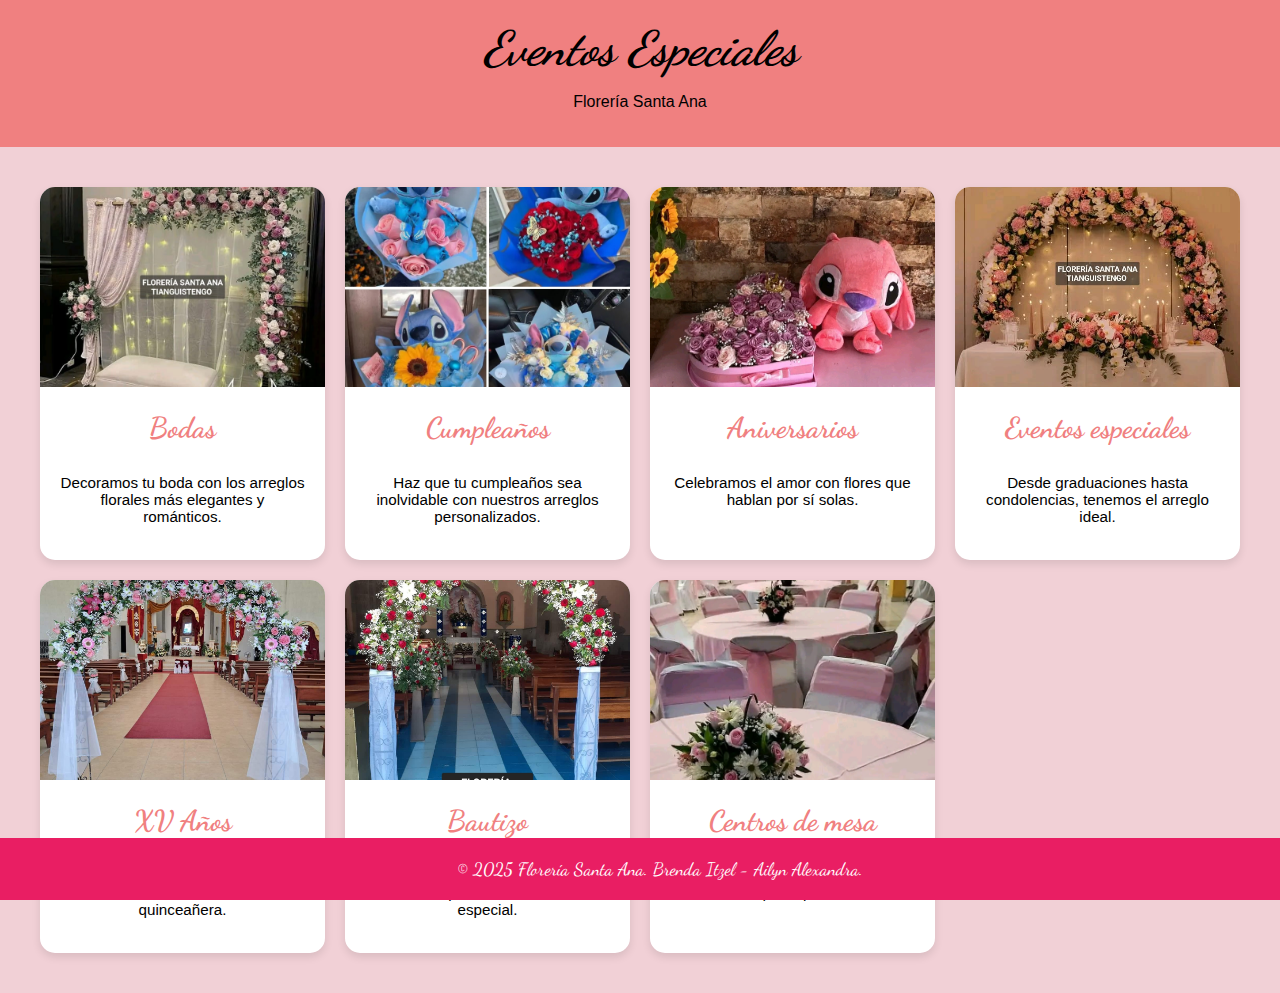
<file: Eventos.html>
<!DOCTYPE html>
<html lang="es">
<head>
  <meta charset="UTF-8">
  <meta name="viewport" content="width=device-width, initial-scale=1">
  <title>Eventos | Florería Santa Ana</title>
  <link href="https://fonts.googleapis.com/css2?family=Dancing+Script&display=swap" rel="stylesheet">
  <link rel="stylesheet" href="estilos.css">
</head>
<body>

<header>
  <h1>Eventos Especiales</h1>
  <p>Florería Santa Ana</p>
</header>

<section class="contenedor-eventos">
  <div class="evento">
    <img src="bodas.jpg" alt="Bodas">
    <div class="evento-info">
      <h3>Bodas</h3>
      <p>Decoramos tu boda con los arreglos florales más elegantes y románticos.</p>
    </div>
  </div>

  <div class="evento">
    <img src="cumpleaños.jpg" alt="Cumpleaños">
    <div class="evento-info">
      <h3>Cumpleaños</h3>
      <p>Haz que tu cumpleaños sea inolvidable con nuestros arreglos personalizados.</p>
    </div>
  </div>

  <div class="evento">
    <img src="aniversario.jpg" alt="Aniversarios">
    <div class="evento-info">
      <h3>Aniversarios</h3>
      <p>Celebramos el amor con flores que hablan por sí solas.</p>
    </div>
  </div>

  <div class="evento">
    <img src="eventos_especiales.jpg" alt="Eventos especiales">
    <div class="evento-info">
      <h3>Eventos especiales</h3>
      <p>Desde graduaciones hasta condolencias, tenemos el arreglo ideal.</p>
    </div>
  </div>

  <div class="evento">
    <img src="xv_años.jpg" alt="XV Años">
    <div class="evento-info">
      <h3>XV Años</h3>
      <p>Flores juveniles y elegantes para una celebración inolvidable de quinceañera.</p>
    </div>
  </div>

  <div class="evento">
    <img src="bautizo.jpg" alt="Bautizo">
    <div class="evento-info">
      <h3>Bautizo</h3>
      <p>Arreglos delicados y llenos de ternura para este momento especial.</p>
    </div>
  </div>

  <div class="evento">
    <img src="centros_de_mesa.jpg" alt="Centros de mesa">
    <div class="evento-info">
      <h3>Centros de mesa</h3>
      <p>Diseños florales que decoran con estilo cualquier tipo de evento.</p>
    </div>
  </div>
</section>


<footer>
  <p>&copy; 2025 Florería Santa Ana. Brenda Itzel - Ailyn Alexandra.</p>
</footer>

</body>
</html>
</file>
<file: estilos.css>
body {
  font-family: Arial, sans-serif;
  background-color: #F1D0D6;
  text-align: center;
  margin: 0;
  padding: 0;
}
header {
  background-color: #f08080;
  padding: 20px;
  text-align: center;
  color: white;
}
header h1 {
  font-family: 'Dancing Script', cursive;
  font-size: 3em;
  margin: 0;
}

.contenedor-eventos {
  display: grid;
  grid-template-columns: repeat(auto-fit, minmax(280px, 1fr));
  gap: 20px;
  padding: 40px;
  max-width: 1200px;
  margin: auto;
}

.evento {
  background-color: white;
  border-radius: 15px;
  box-shadow: 0 4px 8px rgba(0,0,0,0.1);
  overflow: hidden;
  transition: transform 0.3s ease;
}

.evento:hover {
  transform: scale(1.03);
}

.evento img {
  width: 100%;
  height: 200px;
  object-fit: cover;
}

.evento-info {
  padding: 20px;
}

.evento-info h3 {
  font-family: 'Dancing Script', cursive;
  font-size: 1.8em;
  margin-top: 0;
  color: #f08080;
}

.evento-info p {
  color: #000;
  font-size: 0.95em;
}

footer {
  background-color: #f08080;
  text-align: center;
  padding: 15px;
  color: white;
  margin-top: 40px;
}
h1 {
  margin-top: 20px;
  font-family: 'Dancing Script', cursive;
  font-style: italic;
  font-size: 70px;
}

.hexagon-container {
  perspective: 1000px;
  width: 140px;
  height: 140px;
  margin: 80px auto;
  position: relative;

}

.hexagon {
  width: 110%;
  height: 110%;
  position: relative;
  transform-style: preserve-3d;
  animation: rotateHexagon 10s infinite linear;
    top;40px;
}

.face {
  position: absolute;
  width: 110%;
  height: 110%;
  backface-visibility: hidden;
}

.face img {
  width: 100%;
  height: 100%;
  object-fit: cover;
  border-radius: 10px;
}

.face-1 { transform: rotateY(0deg) translateZ(150px); }
.face-2 { transform: rotateY(60deg) translateZ(150px); }
.face-3 { transform: rotateY(120deg) translateZ(150px); }
.face-4 { transform: rotateY(180deg) translateZ(150px); }
.face-5 { transform: rotateY(240deg) translateZ(150px); }
.face-6 { transform: rotateY(300deg) translateZ(150px); }

@keyframes rotateHexagon {
  from { transform: rotateY(0deg); }
  to { transform: rotateY(360deg); }
}

.boton1 {
  display: inline-block;
  text-decoration: none;
  color: white;
  font-family: 'Montserrat', sans-serif;
  font-size: 16px;
  padding: 12px 24px;
  background: linear-gradient(135deg, #f08080, #e57373);
  border: none;
  border-radius: 30px;
  box-shadow: 0 8px 20px rgba(240, 128, 128, 0.4);
  text-align: center;
  cursor: pointer;
  transition: all 0.3s ease;
  margin-top: 80px;
}

.boton1:hover {
  background: linear-gradient(135deg, #e57373, #f08080);
  transform: translateY(-3px);
  box-shadow: 0 12px 24px rgba(240, 128, 128, 0.5);
}



.social {
  position: fixed;
  left: 0;
  top: 100px;
  z-index: 2000;
}

.social ul {
  list-style: none;
}

.social ul li a {
  display: inline-block;
  color: #fff;
  background: #000;
  padding: 10px 15px;
  text-decoration: none;
  transition: all 500ms ease;
}

.social ul li .icon-whatsapp {
  background-image: url('whatsapp.jpg');
  background-size: cover;
  background-position: center center;
}

.social ul li .icon-Facebook {
  background: #d95232;
  background-image: url('Facebook.jpg');
  background-size: cover;
  background-position: center center;
}

.social ul li .icon-tiktok {
  background: #ae181f;
  background-image: url('tiktok.jpg');
  background-size: cover;
  background-position: center center;
}

.social ul li .icon-Instagram {
  background: #666666;
  background-image: url('instagram.jpg');
  background-size: cover;
  background-position: center center;
}

.social ul li a:hover {
  background: #000;
  padding: 10px 30px;
}

.cohaeh-text {
  font-family: 'Dancing Script', cursive;
  font-size: 20px;
  color: #333;
  margin-top: 20px;
  text-align: center;
}

footer {
  background-color: #e91e63;
  color: white;
  text-align: center;
  padding: 20px;
  position: fixed;
  width: 100%;
  bottom: 0;
  left: 0;
  font-size: 18px; 
}

footer p {
  margin: 0;
  font-family: 'Dancing Script', cursive; 
}


#header {
  width: fit-content;
  margin: 30px auto;
  font-family: Arial, Helvetica, sans-serif;
  text-align: center;
}

ul, ol {
  list-style: none;
}

.nav {
  display: inline-block;
}

.nav::after {
  content: "";
  display: table;
  clear: both;
}

.nav li a {
  background-color: #e91e63;
  color: #fff;
  text-decoration: none;
  padding: 10px 15px;
  display: block;
}

.nav li a:hover {
  background-color: #434343;
}

.nav > li {
  float: left;
  position: relative;
}

.nav li ul {
  display: none;
  position: absolute;
  min-width: 140px;
}

.nav li:hover > ul {
  display: block;
}

.nav li ul li {
  position: relative;
}

.nav li ul li ul {
  right: -140px;
  top: 0;
}

.imagen {
  position: absolute;
  background-color: #f06292;
  top: 50%;
  left: 50%;
  transform: translate(-50%, -50%);
  padding: 20px;
  z-index: -1;
  border-radius: 15px;
}

.imagen img {
  width: 300px;
  height: auto;
  display: block;
  border-radius: 10px;
}

.texto_movimiento {
  position: absolute;
  top: 460px;
  left: 50%;
  transform: translateX(-50%);
  animation: moverTexto 3s linear infinite alternate;
  color: black;
  font-size: 20px;
}

@keyframes moverTexto {
  0% {
    transform: translateX(-50%);
  }
  100% {
    transform: translateX(-50%) translateX(100px);
  }
}
</file>
